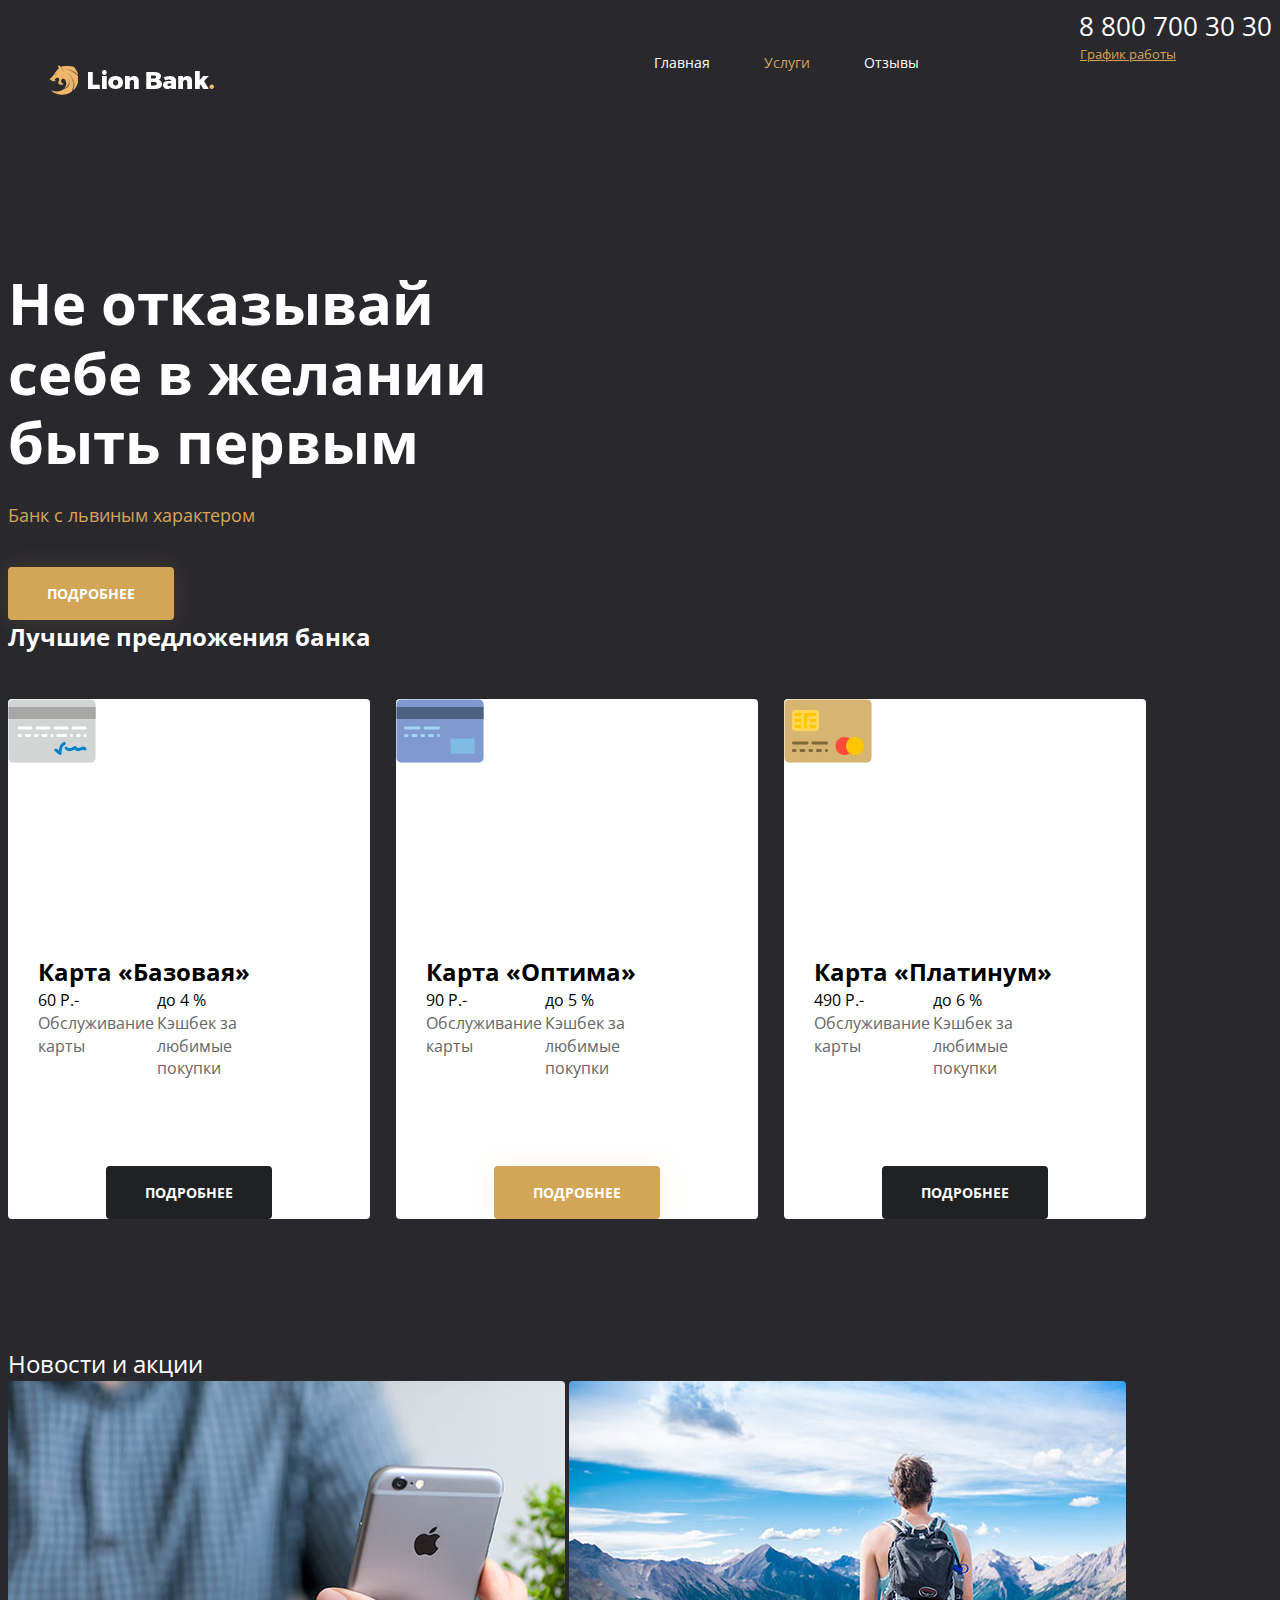
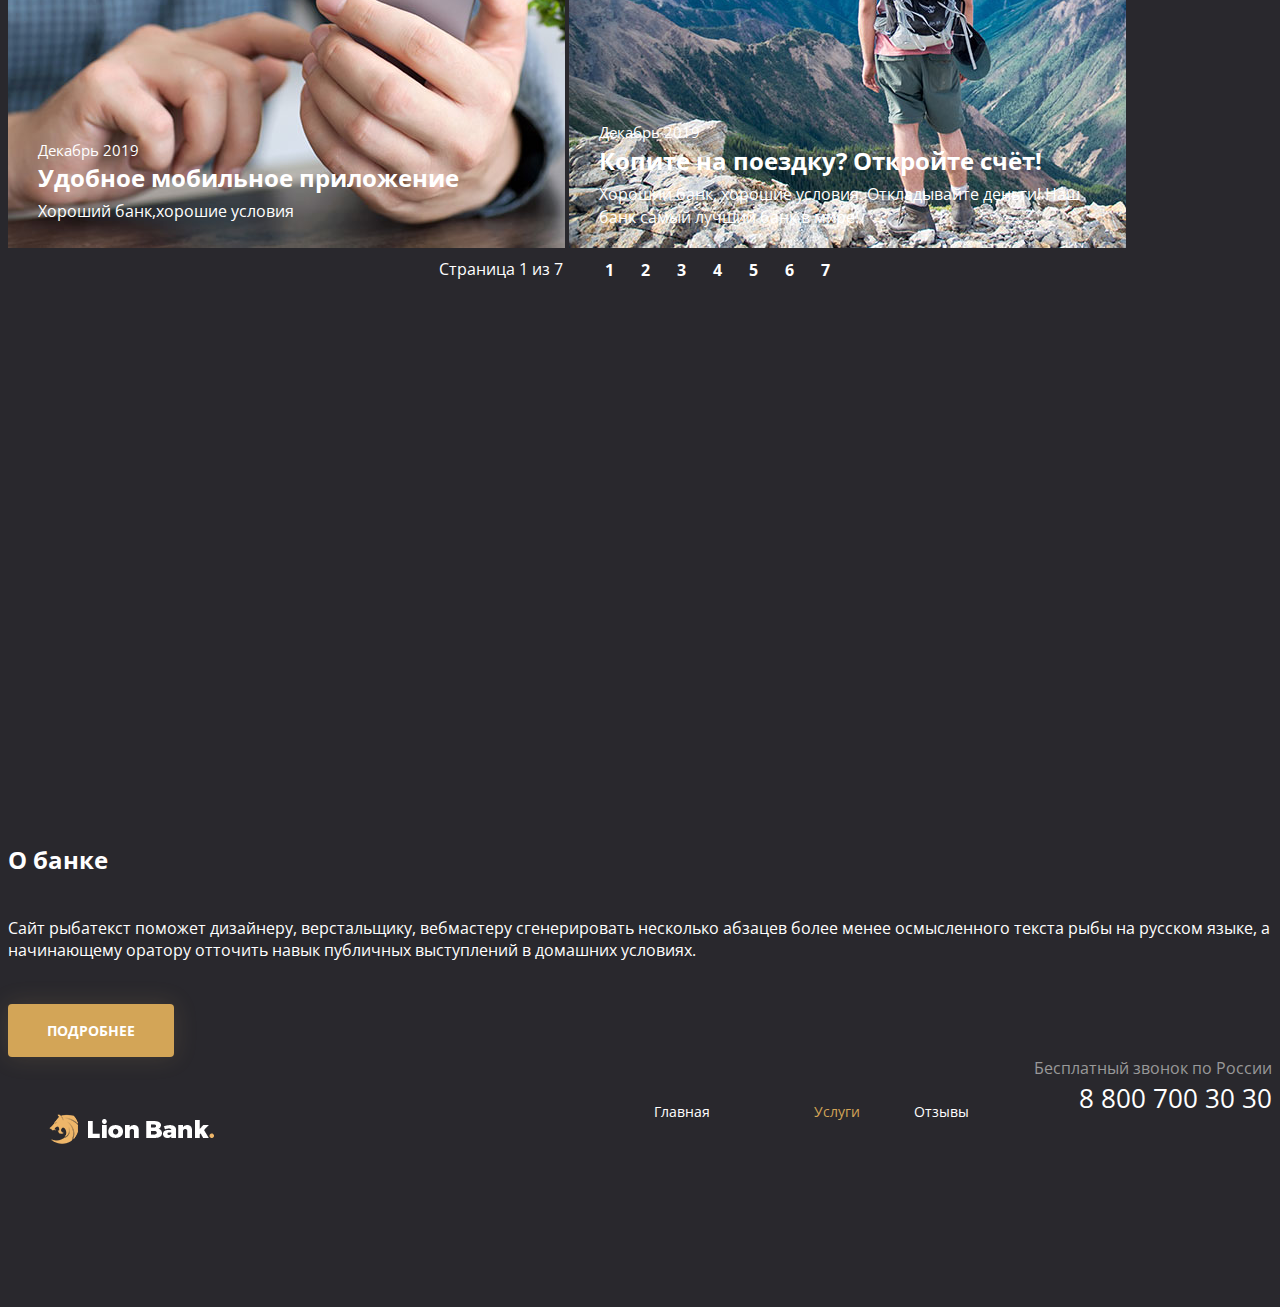
<file: project/index.html>
<!DOCTYPE html>
<html lang="ru">

<head>
    <meta charset="UTF-8">
    <meta name="viewport" content="width=device-width, initial-scale=1.0">
    <link rel="preconnect" href="https://fonts.gstatic.com">
    <link href="https://fonts.googleapis.com/css2?family=Open+Sans:wght@400;700&display=swap" rel="stylesheet">
    <link rel="stylesheet" href="./main.css">
    <title>Lion Bank</title>
</head>

<body>
    <div class="wrapper">
        <section class="hero">
            <div class="container">
                <header class="header">
                    <a href="/" class="logo">
                        <img src="./img/logo.png" alt="lion bank logo" class="logo__img">
                    </a>
                    <nav class="menu">
                        <ul class="menu__list">
                            <li class="menu__item">
                                <a href="#" class="menu__link">Главная </a></li>
                            <li class="menu__item menu__item--active"><a href="#" class="menu__link">Услуги </a></li>
                            <li class="menu__item">
                                <a href="#" class="menu__link">Отзывы </a>
                            </li>
                        </ul>
                    </nav>
                    <address class="contacts">
                        <a href="tel:+78007003030" class="contacts__phone"> 8 800 700 30 30</a>
                        <div class="contacts__dropdown-title">График работы</div>
                    </address>
                </header>
            </div>
        </section>
    </div>

    <main class="main">
        <div class="preview">
            <h1 class="preview__title"> Не отказывай себе в желании быть первым</h1>
            <h4 class="preview__text"> Банк с львиным характером</h4>
            <a href="#" class="btn btn--color--ginger">Подробнее</a>
        </div>

        <div class="features">
            <h2 class="features__title">
                Лучшие предложения банка
            </h2>
            <ul class="features__list">
                <li class="features__item features__item--theme--grey">
                    <div class="features__img">
                        <img src="./img/base.png" alt="features icon" class="features__img-icon">
                    </div>
                    <div class="features__content">
                        <h3 class="features__subtitle"> Карта «Базовая» </h3>
                        <div class="features__desc">
                            <div class="features__desc-block">
                                <div class="features__desc-block-value">60 Р.-</div>
                                <div class="features__desc-block-text">
                                    Обслуживание карты
                                </div>
                            </div>
                            <div class="features__desc-block">
                                <div class="features__desc-block-value">до 4 %</div>
                                <div class="features__desc-block-text">
                                    Кэшбек за любимые покупки
                                </div>
                            </div>
                        </div>
                    </div>
                    <div class="offers__btn-wrapper">
                        <a href="#" class="btn btn--color--black">Подробнее</a>
                    </div>
                </li>
                <li class="features__item features__item--theme--blue">
                    <div class="features__img">
                        <img src="./img/optima.png" alt="features icon" class="features__img-icon">
                    </div>
                    <div class="features__content">
                        <h3 class="features__subtitle"> Карта «Оптима» </h3>
                        <div class="features__desc">
                            <div class="features__desc-block">
                                <div class="features__desc-block-value">90 Р.-</div>
                                <div class="features__desc-block-text">
                                    Обслуживание карты
                                </div>
                            </div>
                            <div class="features__desc-block">
                                <div class="features__desc-block-value">до 5 %</div>
                                <div class="features__desc-block-text">
                                    Кэшбек за любимые покупки
                                </div>
                            </div>
                        </div>
                    </div>
                    <div class="offers__btn-wrapper">
                        <a href="#" class="btn btn--color--ginger">Подробнее</a>
                    </div>
                </li>
                <li class="features__item features__item--theme--gold">
                    <div class="features__img">
                        <img src="./img/gold.png" alt="features icon" class="features__img-icon">
                    </div>
                    <div class="features__content">
                        <h3 class="features__subtitle"> Карта «Платинум» </h3>
                        <div class="features__desc">
                            <div class="features__desc-block">
                                <div class="features__desc-block-value">490 Р.-</div>
                                <div class="features__desc-block-text">
                                    Обслуживание карты
                                </div>
                            </div>
                            <div class="features__desc-block">
                                <div class="features__desc-block-value">до 6 %</div>
                                <div class="features__desc-block-text">
                                    Кэшбек за любимые покупки
                                </div>
                            </div>
                        </div>
                    </div>
                    <div class="offers__btn-wrapper">
                        <a href="#" class="btn btn--color--black">Подробнее</a>
                    </div>
                </li>
            </ul>
        </div>

        <div class="news">
            <h2 class="news__title">Новости и акции</h2>
            <ul class="news__list">
                <li class="news__item">
                    <img src="./img/news1.jpg" alt="Мобильное приложение" class="news--cover">
                    <div class="news__text-content">
                        <time class="news__date">
                            <span class="news__date">Декабрь 2019</span>
                        </time>
                        <div class="news__subtitle">Удобное мобильное приложение</div>
                        <div class="news__text">Хороший банк,хорошие условия</div>
                    </div>
                </li>
                <li class="news__item">
                    <img src="./img/news2.jpg" alt="Хороший банк" class="news--cover">
                    <div class="news__text-content">
                        <time class="news__date">
                            <span class="news__date">Декабрь 2019</span>

                        </time>
                        <div class="news__subtitle">Копите на поездку? Откройте счёт!</div>
                        <div class="news__text">Хороший банк, хорошие условия. Откладывайте деньги!
                            Наш банк самый лучший банк в мире!</div>
                    </div>
                </li>
            </ul>
            <div class="paginator">
                <div class="paginator__display">
                    Страница <span class="paginator__display-current">1</span> из <span
                        class="paginator__display-all">7</span>
                </div>
                <ul class="paginator__list">
                    <li class="paginator__item paginator__item--active"> <a href="#" class="paginator__link">1</a>
                    </li>
                    <li class="paginator__item">
                        <a href="#" class="paginator__link">2</a>
                    </li>
                    <li class="paginator__item">
                        <a href="#" class="paginator__link">3</a>
                    </li>
                    <li class="paginator__item">
                        <a href="#" class="paginator__link">4</a>
                    </li>
                    <li class="paginator__item">
                        <a href="#" class="paginator__link">5</a>
                    </li>
                    <li class="paginator__item">
                        <a href="#" class="paginator__link">6</a>
                    </li>
                    <li class="paginator__item">
                        <a href="#" class="paginator__link">7</a>
                    </li>
                </ul>
            </div>
        </div>
    </main>

    <section class="section">
        <div class="container">
            <div class="about">
                <div class="about__desk">
                    <h2 class="about__title">О банке</h2>
                    <div class="about__desk-text">
                        <p>
                            Сайт рыбатекст поможет дизайнеру, верстальщику, вебмастеру сгенерировать несколько абзацев
                            более менее осмысленного текста рыбы на русском языке, а начинающему оратору отточить навык
                            публичных выступлений в домашних условиях.
                        </p>
                    </div>
<a href="#" class="btn btn--color--ginger">Подробнее</a>
                </div>
            </div>
        </div>
        </div>

    </section>

    <footer class="footer-container">
        <div class="container">
        <div class="footer">
            <a href="/" class="logo">
            <img src="./img/logo.png" alt="lion bank logo" class="logo__img">
        </a>
        <nave class="menu">
            <ul class="menu__list">
                <li class="menu__item">
                    <a href="#" class="menu__link">Главная </a>
                </li>
                <li class="menu__item">
                    <li class="menu__item menu__item--active"><a href="#" class="menu__link">Услуги </a></li>
                </li>
                <li class="menu__item">
                    <a href="#" class="menu__link">Отзывы </a>
                </li>
            </ul>
        </nave>
        <ul class="socials">
            <ul class="socials">
                <li class="socials__item socials__item--icon--telegram">
                    <a href="" class="socials__link">
                    </a>
                </li>
                <li class="socials__item socials__item--icon--vk">
                    <a href="" class="socials__link">  </a>
                </li>
                <li class="socials__item socials__item--icon--fb">
                    <a href="" class="socials__link"> </a>
                </li>
                <li class="socials__item socials__item--icon--insta">
                    <a href="" class="socials__link"> </a>
                </li>
            </ul>
        </ul>
        <address class="contacts">
            <div class="contacts__desc">Бесплатный звонок по России</div>
            <a href="tel:+78007003030" class="contacts__phone">8 800 700 30 30 </a>
   
        </address>
    </div>
    </div>
    </footer>
    </div>
</body>

</html>
</file>
<file: project/main.css>
body {
    font-family:"Open Sans", Helvetica,sans-serif;
    color:#fff;
    font-size: 16px;
    line-height: 1.42;
    background:#29282D;
    -webkit-font-smoothing:antialiased; 
    -moz-osx-font-smoothing:grayscale;
}

a{
    color:inherit;
    
}


ul{
    padding: 0;
    margin: 0;
}

ul li{
    list-style: none;
}

h1,h2,h3,h4,h5,h6 {
    margin: 0;
    font-weight: normal;
}

p{
    margin-top: 0;
}

*{box-sizing: border-box;}


.container {
    margin: 0 auto;
    width: 1140;
    
}

.header {
    height: 120px;
    position: relative;
    margin-bottom: 156px;
    
}

.logo {
    display: block;
    position: absolute;
    display: block;
    position: absolute;
    top: 31px;
    left: 41px;
}

.menu {
    position: absolute;
    top: 42px;
    left: 646px;
}

    
.menu__item {
    display: inline-block;
    vertical-align:middle;
    margin-right: 50px;
    
}

.menu__item--active .menu__link{
    color:#D3A557;
}

.menu__item:last-child {
    margin-right: 0;
}


.menu__link {
    font-size: 14px;
    text-decoration: none;
}

.menu__link:hover {
    color:#D3A557;
}

.contacts{
    position: absolute;
    top: 30;
    right: 0;
    font-style: normal;
    text-align: right;
}

.contacts__desc{
    color: #999; 
    size: 11px;  
   }

.contacts__phone{
    width: 191px;
    height: 35px;
    left: 1340px;
    top: 26.64px;
    text-decoration: none;
    font-size: 26px;
    margin-bottom: 4px;
}

.contacts__dropdown-title {
    width: 97px;
    height: 18px;
    left: 1432px;
    top: 56.14px;
    font-size: 13px;
    text-decoration: underline;
    color:#D3A557;
}

.preview {
    width: 400px;
}

.preview__title{
    font-size: 58px;
    font-weight: bold;
    line-height: 1.2;
    margin-bottom: 26px;
    width: 505px;
    height: 193px;
    left: 390px;
    top: 255px;
    display: flex;
    align-items: flex-end;
    
}

.preview__text {
    font-size: 18px;
    color:#D3A557;
    margin-bottom: 44px;
    width: 250px;
    height: 20px;
    left: 390px;
    top: 474px;
}


.btn {
    background: #DFB56D;
    border-radius: 4px;
    padding: 17px 39px;
    color: #fff;
font-weight:bold;
text-transform: uppercase;
text-decoration: none;
display: inline-block;
font-size: 14px;
line-height: 19px
}

.btn--color--ginger{
    background: #D3A557;
    box-shadow: 0 0 25px 0 rgba(223,181,109,.15);
}


.btn--color--ginger:hover {
    background: #DFB56D;
    box-shadow: 0 0 25px 0 rgba(223, 181, 109, .15);
}


.btn--color--black {
    background: #202123;
}

.btn--color--black:hover{
    background: #DFB56D;
}


.features {
    margin-bottom: 122px; 
 }


 .features__title {
    font-size: 36;
    font-weight: bold;
    margin-bottom: 45px;
    
}

.features__item {
    min-height: 470px;
    background: #fff;
    border-radius: 4px;
    display: inline-block;
    margin-right: 22px;
    width: 362px;
    color:#000000;
    overflow: hidden;
    
}

.features__item--theme--grey.features__img:before{
    background: #a5a5a4;
}


.features__item--theme--blue.features__img:before{
    background: #556180;
}


.features__item--theme--gold.features__img:before{
    background: #978455;
}


.features__item :last-child{
    margin-right: 0;
}

.features__img {
    min-height: 162px;
    margin-bottom: 28px;
    position: relative;

}

.features--img:before {
    content: ;
    width: 284px;
    height: 284px;
    display: block;
    border-radius: 50%;
    position: absolute;
    top: -142px;
    right: -142px;
    background: #cccccc;
}


.features__content {
    padding: 36px 30px;
   
}

.features__subtitle{
    font-weight: bold;
    font-size: 24px;
    margin-top: 30px;
}


.features__desc-block {
    display: inline-block;
    vertical-align: top;
    width: 115px;
    margin-right: 30px;
}

.features__desc-block {
    margin-right: 0;
}


.features__desc-block-value {
    font-size: 36;
}


.features__desc-block-text {
    color: #666666;
}

.features__desc{
    margin-bottom: 50px;
}

.offers__btn-wrapper{
    text-align: center;
}
.news {
    margin-bottom: 55px;
}


.news__item {
    width: 557px;
    display: inline-block;
    vertical-align: top;
    position: relative;
    border-radius: 4px;
    overflow: hidden;
}

.news__cover {
    display: block;
    width: 100%;
    height: 100%;
    object-fit: cover;
    opacity: .4;
}

.news__text-content {
    position: absolute;
    left: 0;
    right: 0;
    bottom: 0;
    padding: 25px 30px;
    min-height: 140px;
}


.news__date{
    font-size: 15px;
    margin-bottom: 18px;
}

.news__subtitle {
    font-size: 24px;
    font-weight: bold;
    margin-bottom: 5px;
}



.paginator {
    text-align: center;
}

.paginator__display, .paginator__list{
display: inline-block;
vertical-align: middle;
}

.paginator__display {
    margin-right: 26px;
}

.paginator__item {
    display: inline-block;
    vertical-align: middle;
}


.paginator__item--active. .paginator__link {
    background:#353538 ;
}


.paginator__link {
    display: block;
    width: 32px;
    height: 32px;
    border-radius: 50%;
    text-decoration: none;
    font-weight: bold;
    line-height: 32px;
}

.about:before,.aout__desc{
    display: inline-block;
    vertical-align: top;
}

.about:before{
    content: "";
    display: inline-block;
    vertical-align: top;
    width: 488px;
    height: 502px;
    background: url ( "./img/bank.png") center center/cover no-repeat;
}


.aout__desc {

    background: #202123;
    padding: 80px 98px;
    width: 780px;
    margin-top: 166;
}

.about__title {
    font-weight: bold;
    font-style: 36px;
    margin-bottom: 40px;
}

.about__desk-text {
    margin-bottom: 42px;
}

.about__desk-text p {
margin-bottom: 20px;
}

.about__desk-text p: :last-child {
    margin-bottom: 0;
}



.footer {
    height: 152px;
    position: relative;
}

.socials__item {
    display: inline-block;
    vertical-align: middle;
    margin-right: 10px;
}

.socials {
    position: absolute;
top: 53px;
right: 300px;
}

.socials__item :last-child{
    margin-right: 10px;
}


.socials__link {
    display: block;
    text-decoration: none;
    width: 36px;
    height: 36px;
    background: center center no-repeat;

}

.socials__item socials__item--icon--telegram .socials__link {
    background-image: url("./img/icons/telegram.png");
}

.socials__item socials__item--icon--telegram .socials__link:hover{
    background-image: url("./img/icons/hover/telegram-hover.png");
}

.socials__item socials__item--icon--vk .socials__link {
    background-image: url("./img/icons/vk.png");
}

.socials__item socials__item--icon--vk.socials__link:hover{
    background-image: url("./img/icons/hover/vk.png");
}

.socials__item socials__item--icon--fb .socials__link {
    background-image: url("./img/icons/fb.png");
}

.socials__item socials__item--icon--fb.socials__link:hover{
    background-image: url("./img/icons/hover/f.png");
}

.socials__item socials__item--icon--insta.socials__link {
    background-image: url("./img/icons/insta.png");
}

.socials__item socials__item--icon--vk.socials__link:hover{
    background-image: url("./img/icons/hover/in.png");
}

.logo {
    display: block;
    position: absolute;
    top: 57px;
    
}
</file>
